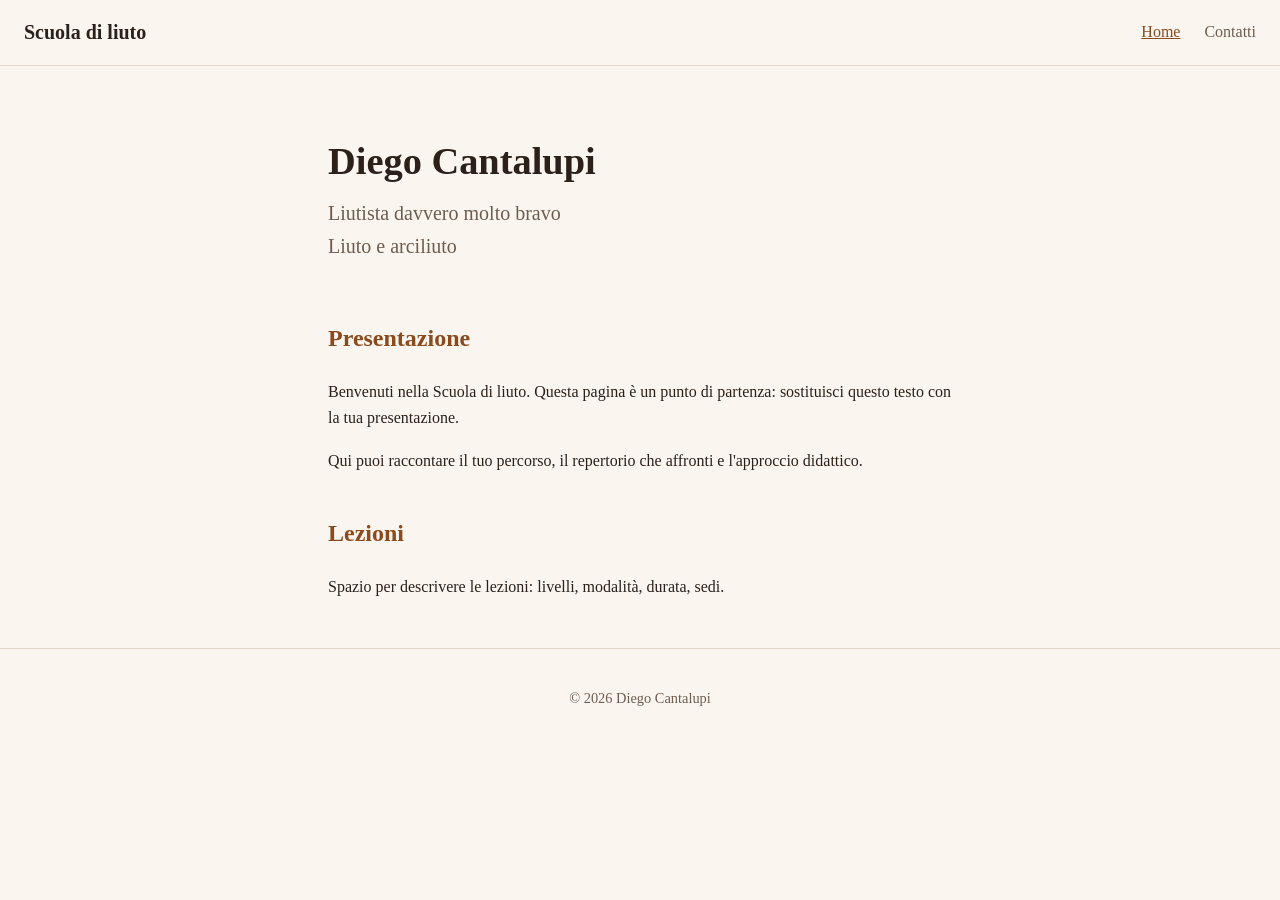
<file: index.html>
<!doctype html>
<html lang="it">
<head>
  <meta charset="utf-8">
  <meta name="viewport" content="width=device-width, initial-scale=1">
  <title>Scuola di liuto · Diego Cantalupi</title>
  <meta name="description" content="Scuola di liuto: lezioni di liuto e arciliuto con Diego Cantalupi.">
  <link rel="stylesheet" href="style.css">
</head>
<body>
  <header class="site-header">
    <a class="brand" href="index.html">Scuola di liuto</a>
    <nav>
      <a href="index.html" aria-current="page">Home</a>
      <a href="contatti.html">Contatti</a>
    </nav>
  </header>

  <main>
    <section class="hero">
      <h1>Diego Cantalupi</h1>
      <p class="lead">Liutista davvero molto bravo</p>
      <p class="lead">Liuto e arciliuto</p>
    </section>

    <section>
      <h2>Presentazione</h2>
      <p>Benvenuti nella Scuola di liuto. Questa pagina è un punto di partenza: sostituisci questo testo con la tua presentazione.</p>
      <p>Qui puoi raccontare il tuo percorso, il repertorio che affronti e l'approccio didattico.</p>
    </section>

    <section>
      <h2>Lezioni</h2>
      <p>Spazio per descrivere le lezioni: livelli, modalità, durata, sedi.</p>
    </section>
  </main>

  <footer class="site-footer">
    <p>&copy; 2026 Diego Cantalupi</p>
  </footer>
</body>
</html>
</file>
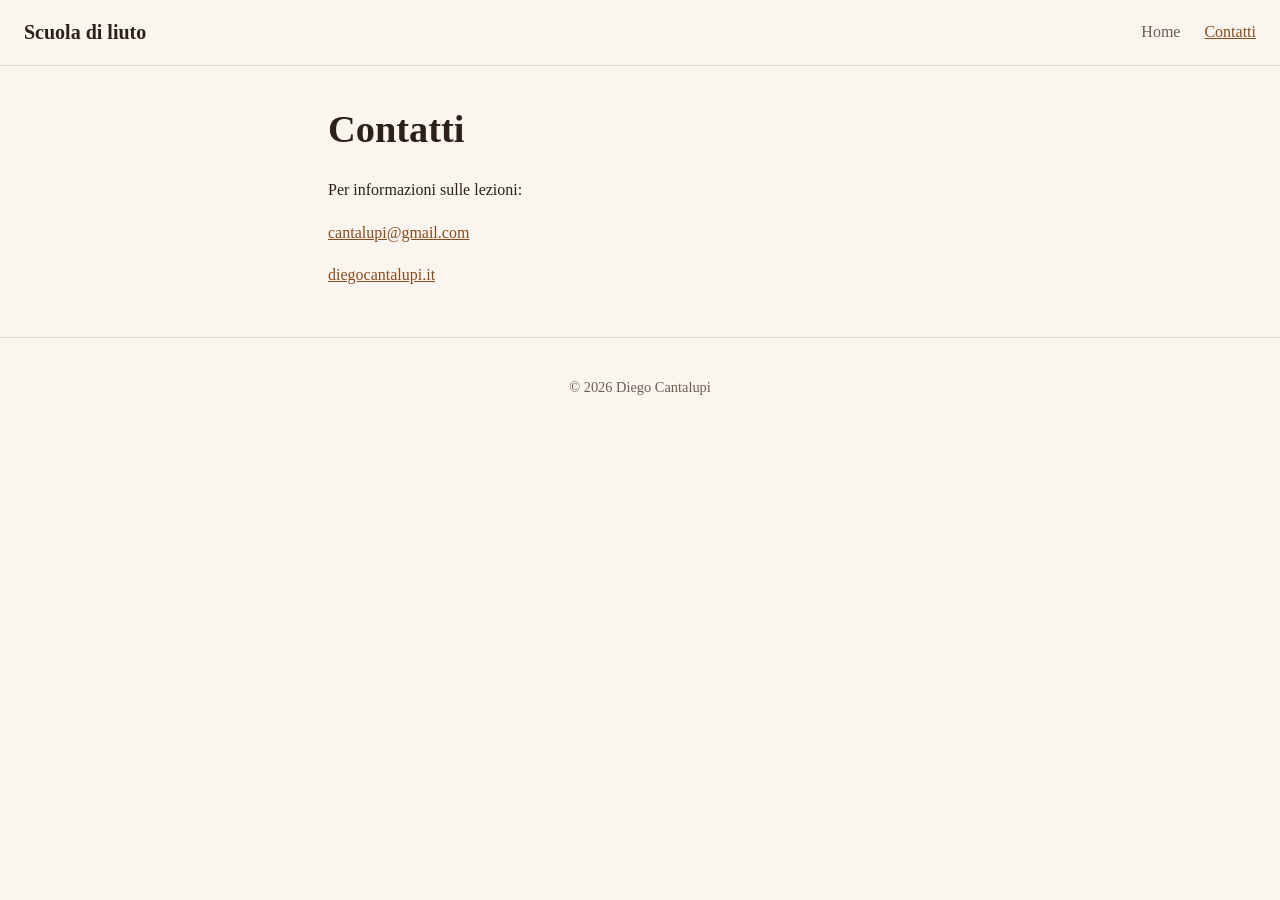
<file: contatti.html>
<!doctype html>
<html lang="it">
<head>
  <meta charset="utf-8">
  <meta name="viewport" content="width=device-width, initial-scale=1">
  <title>Contatti · Scuola di liuto</title>
  <link rel="stylesheet" href="style.css">
</head>
<body>
  <header class="site-header">
    <a class="brand" href="index.html">Scuola di liuto</a>
    <nav>
      <a href="index.html">Home</a>
      <a href="contatti.html" aria-current="page">Contatti</a>
    </nav>
  </header>

  <main>
    <section>
      <h1>Contatti</h1>
      <p>Per informazioni sulle lezioni:</p>
      <p><a href="mailto:cantalupi@gmail.com">cantalupi@gmail.com</a></p>
      <p><a href="https://diegocantalupi.it">diegocantalupi.it</a></p>
    </section>
  </main>

  <footer class="site-footer">
    <p>&copy; 2026 Diego Cantalupi</p>
  </footer>
</body>
</html>
</file>
<file: style.css>
:root {
  --bg: #faf6ef;
  --text: #2b2118;
  --accent: #8a4b1f;
  --muted: #6d5d4f;
  --line: #e4d9c8;
}

* { box-sizing: border-box; }

body {
  margin: 0;
  background: var(--bg);
  color: var(--text);
  font-family: Georgia, "Times New Roman", serif;
  line-height: 1.65;
}

.site-header {
  display: flex;
  justify-content: space-between;
  align-items: center;
  flex-wrap: wrap;
  gap: 0.75rem;
  padding: 1rem 1.5rem;
  border-bottom: 1px solid var(--line);
}

.brand {
  font-size: 1.25rem;
  font-weight: bold;
  color: var(--text);
  text-decoration: none;
}

nav a {
  margin-left: 1.25rem;
  color: var(--muted);
  text-decoration: none;
}

nav a:hover,
nav a[aria-current="page"] {
  color: var(--accent);
  text-decoration: underline;
}

main {
  max-width: 42rem;
  margin: 0 auto;
  padding: 2rem 1.5rem;
}

.hero {
  padding: 2rem 0 1rem;
}

h1 { font-size: 2.4rem; margin: 0 0 0.25rem; }
h2 { font-size: 1.5rem; margin-top: 2.5rem; color: var(--accent); }

.lead {
  font-size: 1.25rem;
  color: var(--muted);
  margin: 0;
}

a { color: var(--accent); }

.site-footer {
  padding: 1.5rem;
  text-align: center;
  color: var(--muted);
  border-top: 1px solid var(--line);
  font-size: 0.9rem;
}
</file>
